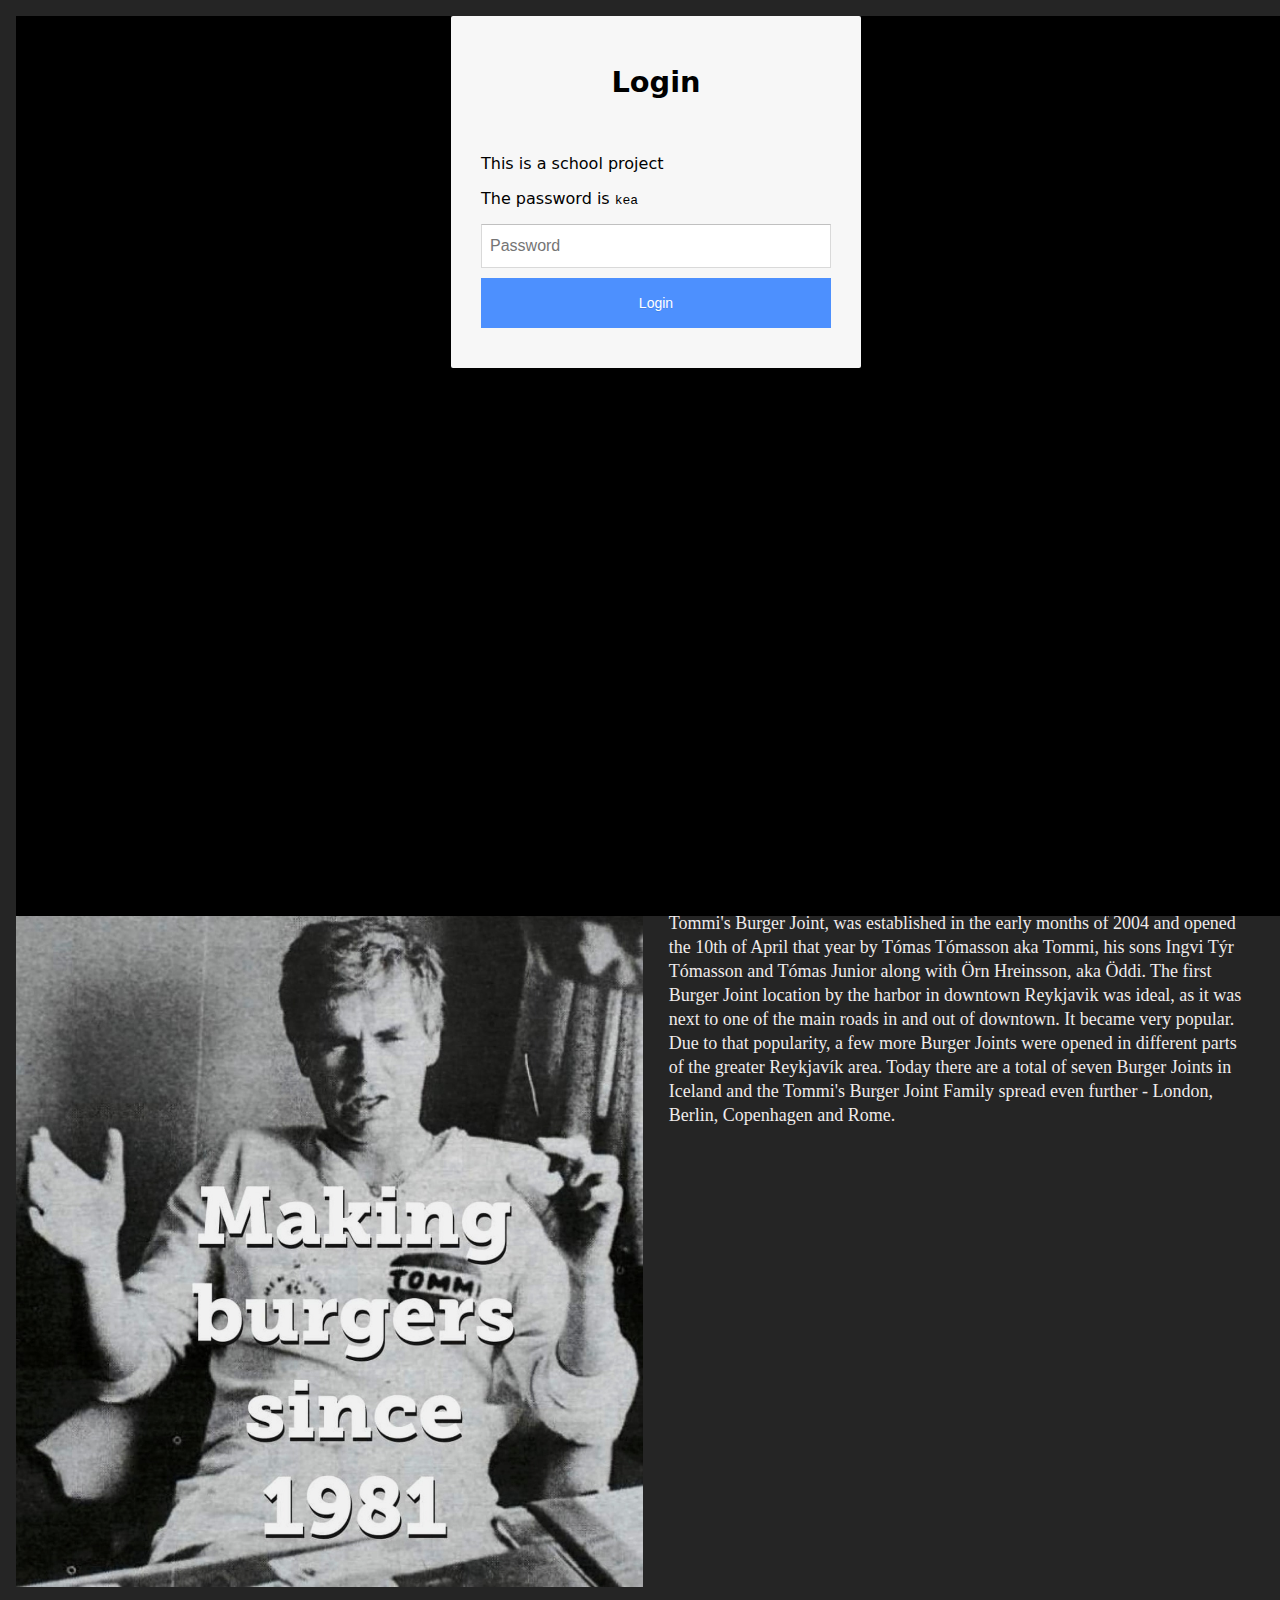
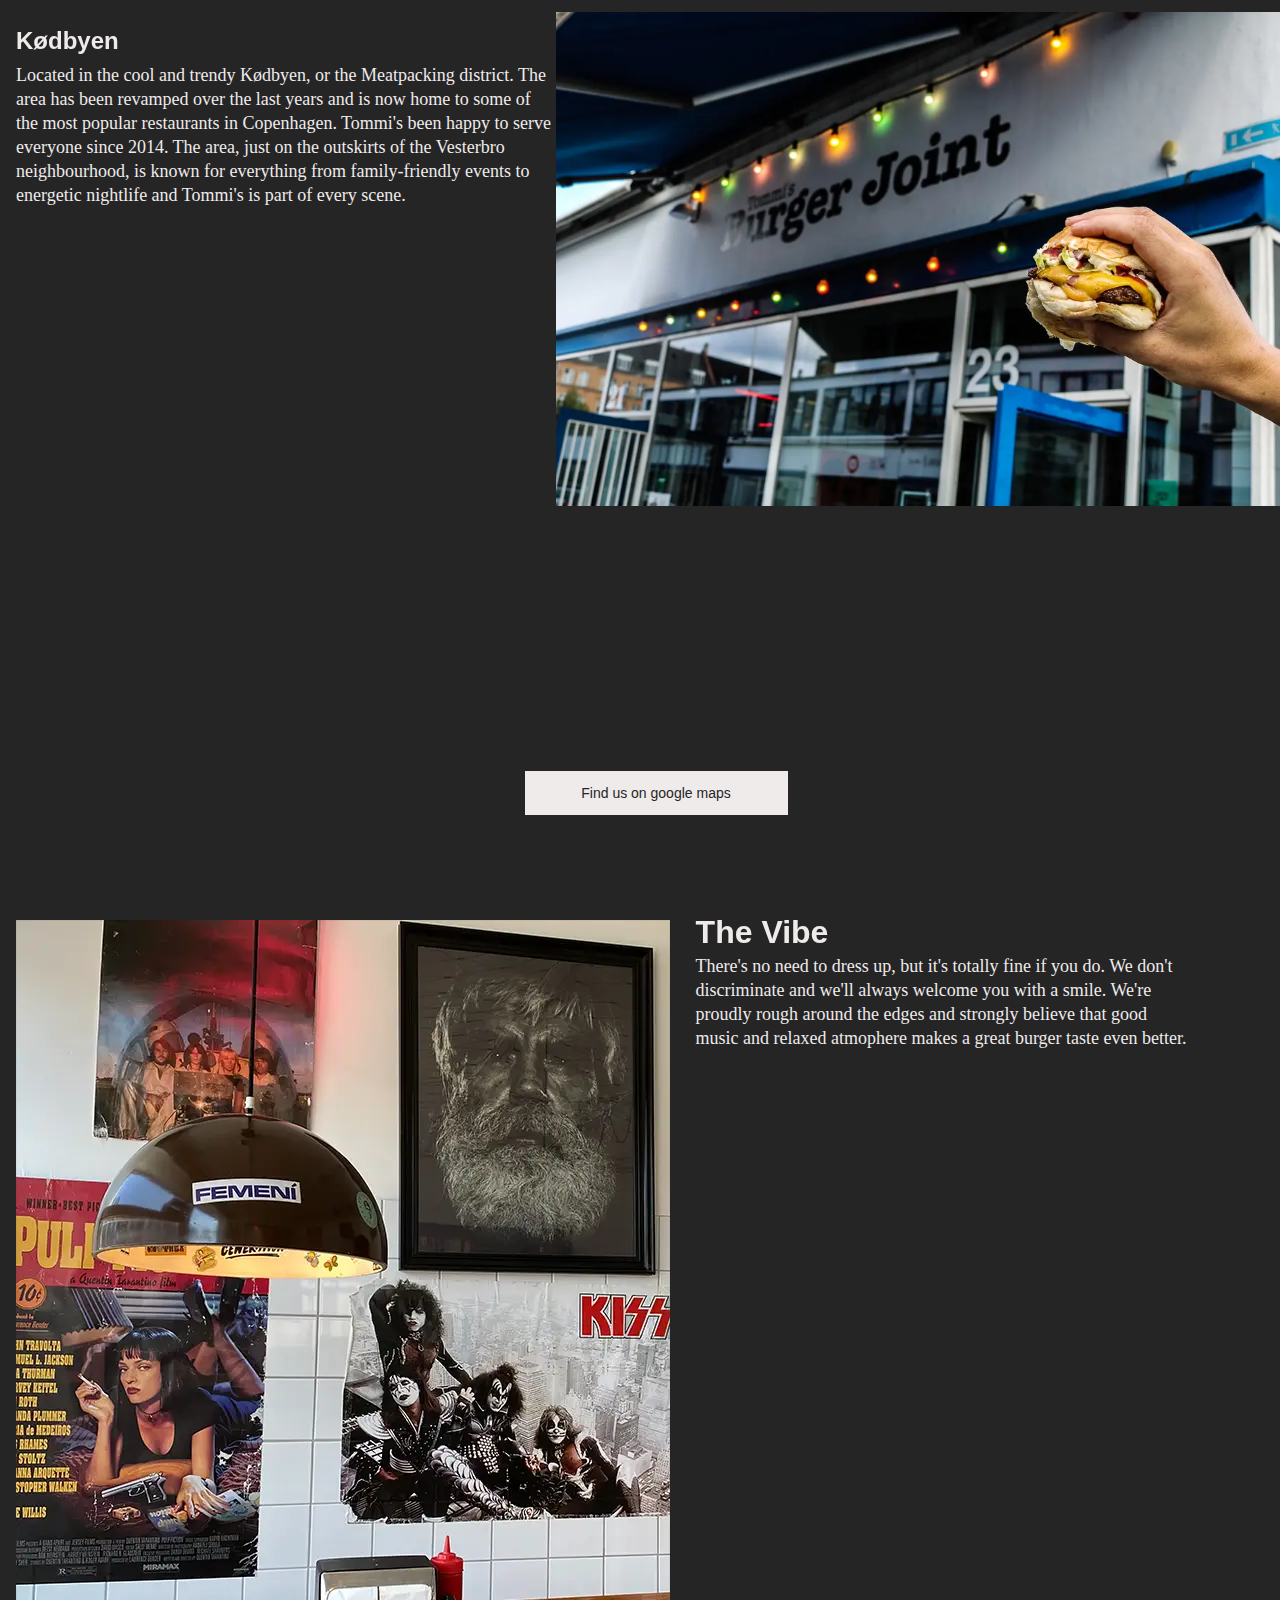
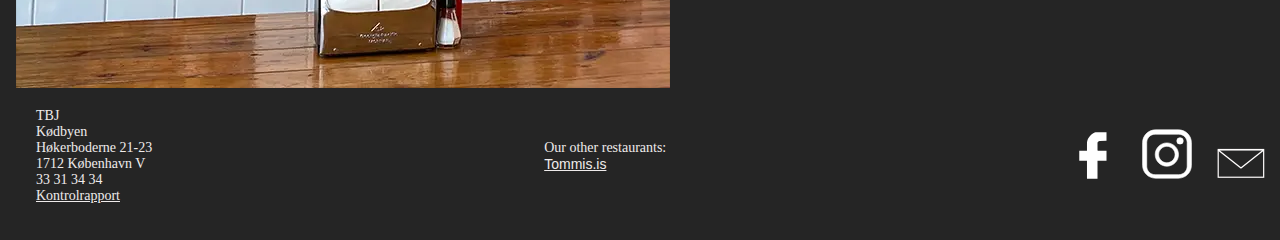
<file: about.html>
<!DOCTYPE html>
<html lang="en">
  <head>
    <meta charset="UTF-8" />
    <meta name="viewport" content="width=device-width, initial-scale=1.0" />
    <meta name="robots" content="noindex, nofollow" />
    <title>about</title>

    <link rel="stylesheet" href="styles/generel.css" />
    <link rel="stylesheet" href="styles/about.css" />
  </head>
  <body>
    <header>
    <nav>
      <div class="logo">
      <a href="">
        <img src="img/Tonni's_BugerJoint_logo63x61.png" alt="logo">
      </a>
      </div>


      <ul class="nav-links">
        <li class="navi" ><a href="menu.html">Menu</a></li>
        <li class="navi"><a href="contact.html">Contact</a></li>
        <li class="navi"><a href="about.html">About</a></li>
      </ul>
      
      <a href="https://burgerjoint.mealo.dk/"  class="ord_button">Order</a>
    </nav>
  
</header>

    <main>
      <div class="adresse">
        <h1>
          Høkerboderne 21-23 <br />
          1712 København V
        </h1>
      </div>

      <div class="carousel">
        <img class="image1" src="img/image00004.webp" alt="wall with pictures" />
        <img class="image2" src="img/image00005.webp" alt="pictur of a pulp fiction poster " />
        <img class="image3" src="img/image00011.webp" alt="wall with movie posters " />
        <img class="image4" src="img/image00007.webp" alt="chill corner with posters on the wall" />
        <img class="image5" src="img/image00010.webp" alt="poster of David Bowie" />
      </div>

      <section class="grid_1-1">
        <div class="col_1">
          <ul class="opening_time">
            <li>MONDAY</li>
            <li>TUESDAY</li>
            <li>WEDNESDAY</li>
            <li>THURSDAY</li>
            <li>FRIDAY</li>
            <li>SATURDAY</li>
            <li>SUNDAY</li>
          </ul>
        </div>
        <div class="col_2">
          <ul class="opening_time">
            <li>11:00-21:00</li>
            <li>11:00-21:00</li>
            <li>11:00-21:00</li>
            <li>11:00-21:00</li>
            <li>11:00-22:00</li>
            <li>11:00-22:00</li>
            <li>11:00-21:00</li>
          </ul>
        </div>
      </section>

      <section class="grid2_1-1">
        <div class="div_img">
          <img src="/images/photos/story.jpeg" alt="" />
        </div>
        <article class="div_text">
          <h1 class="h1_ourstory">Our Story</h1>
          Tommi's Burger Joint, was established in the early months of 2004 and opened the 10th of April that year by Tómas Tómasson aka Tommi, his sons Ingvi Týr Tómasson and Tómas Junior along with Örn Hreinsson, aka Öddi. The first Burger Joint location by the harbor in downtown Reykjavik was ideal, as it was next to one of the main roads in and out of downtown. It became very popular. Due to that popularity, a few more Burger Joints were opened in different parts of the greater Reykjavík area. Today there are a total of seven Burger Joints in Iceland and the Tommi's Burger Joint Family spread even further - London, Berlin, Copenhagen and Rome.
        </article>
      </section>

      <section class="grid3_1-1">
        <div class="div_img2">
          <img src="img/holdingburger.webp" alt="the front of Tonni's Burgerjoint" />
        </div>

        <article class="div_text2">
          <h1 class="h1_kødbyen">Kødbyen</h1>
          Located in the cool and trendy Kødbyen, or the Meatpacking district. The area has been revamped over the last years and is now home to some of the most popular restaurants in Copenhagen. Tommi's been happy to serve everyone since 2014. The area, just on the outskirts of the Vesterbro neighbourhood, is known for everything from family-friendly events to energetic nightlife and Tommi's is part of every scene.
        </article>
      </section>
      <div class="google_maps">
        <iframe src="https://www.google.com/maps/embed?pb=!1m18!1m12!1m3!1d2250.1916906667157!2d12.5580631!3d55.6682667!2m3!1f0!2f0!3f0!3m2!1i1024!2i768!4f13.1!3m3!1m2!1s0x46525311b33eedb7%3A0xb9e3acfe63e58e39!2sTommi&#39;s%20Burger%20Joint!5e0!3m2!1sda!2sdk!4v1716826180424!5m2!1sda!2sdk" width="600" height="450" style="border: 0" allowfullscreen="" loading="lazy" referrerpolicy="no-referrer-when-downgrade" title="Tonni's Burgerjoint location on google maps"></iframe>
      </div>
      <div class="maps_btn">
        <a href="https://www.google.com/maps/place/H%C3%B8kerboderne+21-23,+1712+K%C3%B8benhavn/@55.6682667,12.5580631,16z/data=!3m1!4b1!4m6!3m5!1s0x465253738e198ed7:0xf775d4688da53ada!8m2!3d55.6682667!4d12.5580631!16s%2Fg%2F11q2n9s8yg?entry=ttu" target="_blank">Find us on google maps</a>
      </div>

      <section class="grid4_1-1">
        <div class="div_img3">
          <img src="img/plakater_pulpfiction.webp" alt="indenfor i restauranten" />
        </div>
        <article class="div_text3">
          <h1 class="h1_Thevibe">The Vibe</h1>
          There's no need to dress up, but it's totally fine if you do. We don't discriminate and we'll always welcome you with a smile. We're proudly rough around the edges and strongly believe that good music and relaxed atmophere makes a great burger taste even better.
        </article>
      </section>
    </main>
    <footer>
      <div class="footer-content">
        <div class="contact-info">
          <p>
            TBJ<br />
            Kødbyen<br />
            Høkerboderne 21-23<br />
            1712 København V<br />
            33 31 34 34<br />
            <a href="https://www.findsmiley.dk/544944">Kontrolrapport</a>
          </p>
        </div>
        <div class="other-restaurants">
          <p>Our other restaurants:</p>
          <a href="https://tommis.is/" target="_blank">Tommis.is</a><br />
          <a href=""></a>
          <a href=""></a>
        </div>
        <div class="social-media">
          <a href="https://www.facebook.com/hamborgarabullan" target="_blank"><img src="img/Facebook.svg" alt="Facebook" /></a>
          <a href="https://www.instagram.com/tommisburgerjoint" target="_blank"><img src="img/Instagram.svg" alt="Instagram" /></a>
          <a href="contact.html"><img src="img/mail.svg" alt="Email" /></a>
        </div>
      </div>
    </footer>
    <script src="js/login.js"></script>
  </body>
</html>
</file>
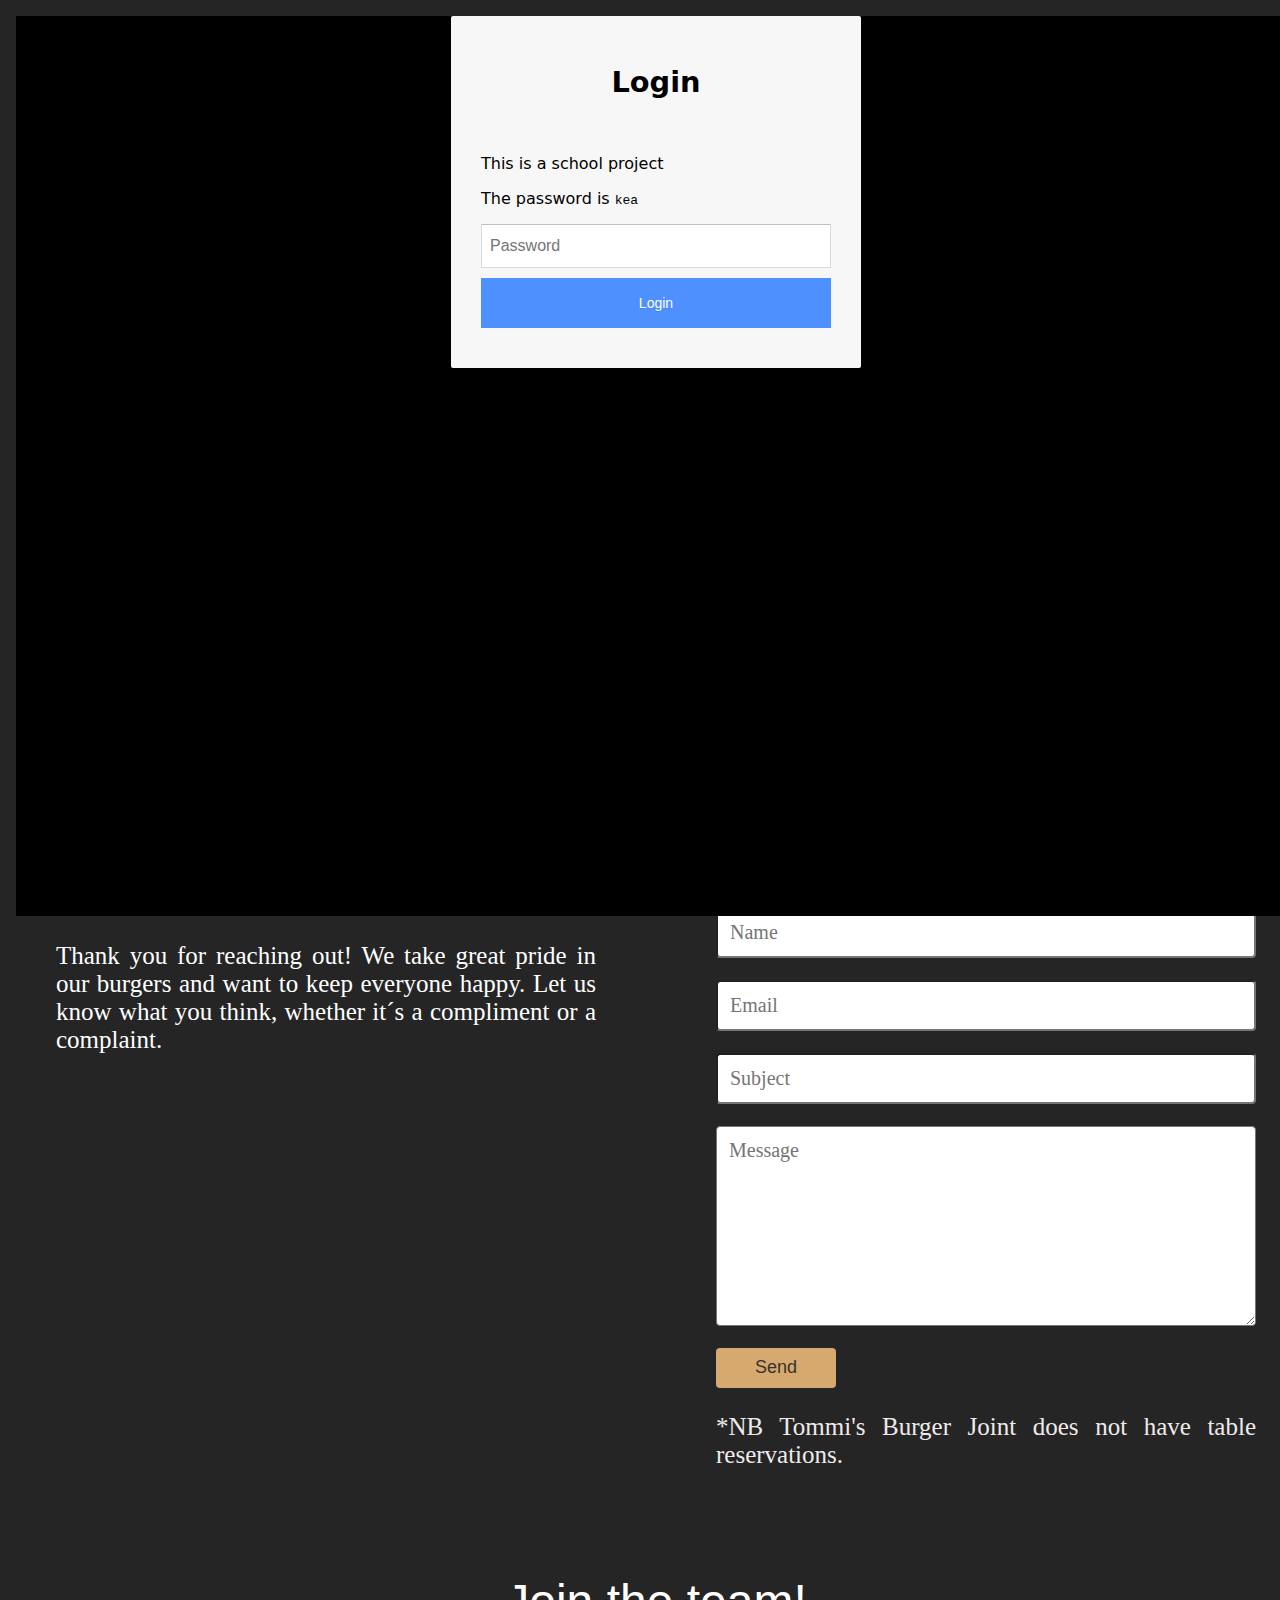
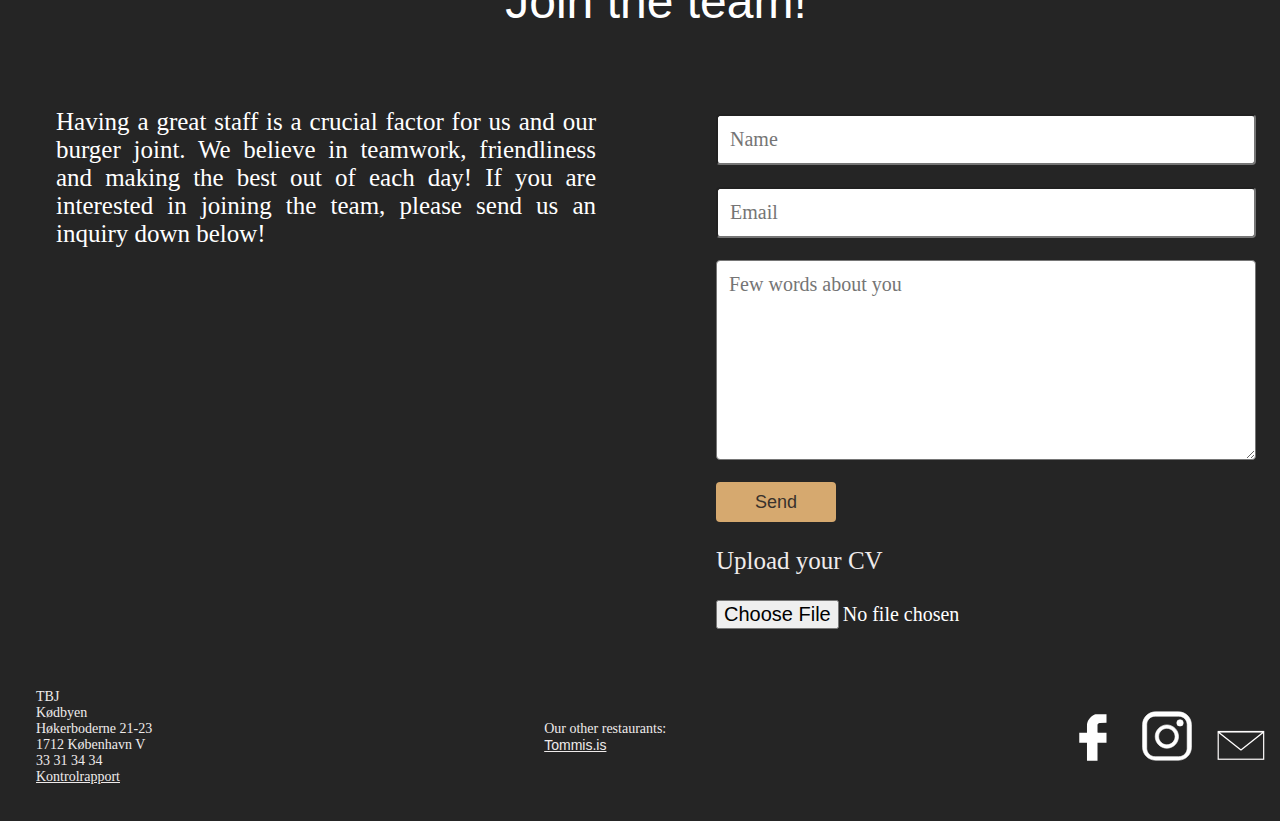
<file: contact.html>
<!DOCTYPE html>
<html lang="en">
  <head>
    <meta charset="UTF-8" />
    <meta name="viewport" content="width=device-width, initial-scale=1.0" />
    <meta name="robots" content="noindex, nofollow" />
    <link rel="stylesheet" href="styles/generel.css" />
    <link rel="stylesheet" href="styles/contact.css" />
    
    <title>Contact</title>
   
    
  </head>
  <body>
    <main>
      <header>
        <nav>
          <div class="logo">
          <a href="index.html">
            <img src="img/Tonni's_BugerJoint_logo63x61.png" alt="logo">
          </a>
          </div>
  
          <ul class="nav-links">
            <li class="navi" ><a href="menu.html">Menu</a></li>
            <li class="navi"><a href="contact.html">Contact</a></li>
            <li class="navi"><a href="about.html">About</a></li>
          </ul>
          
          <a href="https://burgerjoint.mealo.dk/" target="_blank"   class="ord_button">Order</a>
        </nav>
      </header>
      <div class="kontaktimg">
        <img src="images/photos/contact.webp" class="contactphoto" alt="posters restaurant" />
        <h1>We want to hear<br />
           from you!</h1>
      </div>
      <h2>Contact us</h2>
      <section class="grid_1-1">
       <div class="kontakt">
          <h5>Thank you for reaching out! We take great pride in our burgers and want to keep everyone happy. Let us know what you think, whether it´s a compliment or a complaint.</h5>
        </div>
        <div class="kontakt">
          <form action="action_page.php">
            <label for="name"></label>
            <input type="text" id="name" name="name" placeholder="Name" />

            <label for="email"></label>
            <input type="text" id="email" name="email" placeholder="Email" />

            <label for="Subject"></label>
            <input type="text" id="Subject" name="Subject" placeholder="Subject" />

            <label for="message"></label>
            <textarea id="message" name="Message" placeholder="Message" style="height: 200px"></textarea>

            <input type="send" value="Send" />
          </form>
          <h3>*NB Tommi's Burger Joint does not have table reservations.</h3>
        </div>
      </section>
      <h2>Join the team!</h2>
      <section class="grid_1-1">
        <div class="kontakt">
        </h5>Having a great staff is a crucial factor for us and our burger joint. We believe in teamwork, friendliness and making the best out of each day! If you are interested in joining the team, please send us an inquiry down below!</h5>
        </div>
        <div class="kontakt">
          <form action="action_page.php">
            <label for="name"></label>
            <input type="text" id="name" name="name" placeholder="Name" />

            <label for="email"></label>
            <input type="text" id="email" name="email" placeholder="Email" />

            <label for="message"></label>
            <textarea id="message" name="Message" placeholder="Few words about you" style="height: 200px"></textarea>

            <input type="send" value="Send" />
          </form>

          <h3>Upload your CV</h3>
          <form action="/action_page.php"><input type="file" id="myFile" name="filename" class="send-button" id="sendButton" /></form>
        </div>
      </section>
    </main>
    <footer>
      <div class="footer-content">
        <div class="contact-info">
          <p>
            TBJ<br />
            Kødbyen<br />
            Høkerboderne 21-23<br />
            1712 København V<br />
            33 31 34 34<br />
            <a href="https://www.findsmiley.dk/544944" target="_blank">Kontrolrapport</a>
          </p>
        </div>
        <div class="other-restaurants">
          <p>Our other restaurants:</p>
          <a href="https://tommis.is/" target="_blank">Tommis.is</a><br />
          <a href=""></a>
          <a href=""></a>
        </div>
        <div class="social-media">
          <a href="https://www.facebook.com/hamborgarabullan" target="_blank"><img src="img/Facebook.svg" alt="Facebook" /></a>
          <a href="https://www.instagram.com/tommisburgerjoint" target="_blank"><img src="img/Instagram.svg" alt="Instagram" /></a>
          <a href="contact.html"><img src="img/mail.svg" alt="Email" /></a>
        </div>
      </div>
    </footer>
  </body>
  <script src="js/login.js"></script>
</html>
</file>
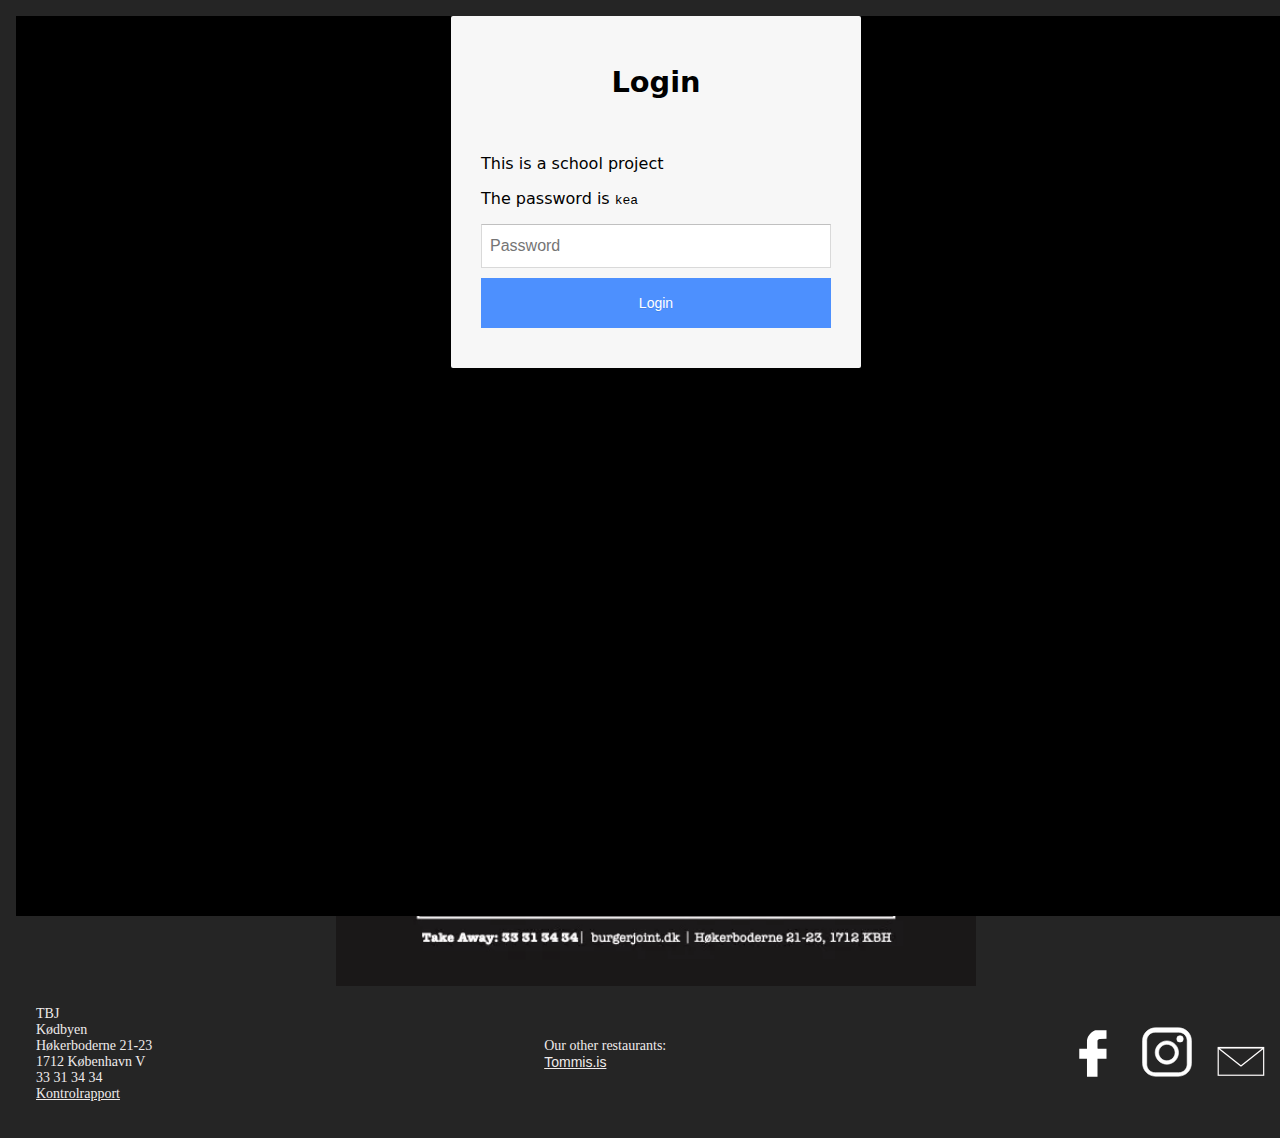
<file: menu.html>
<!DOCTYPE html>
<html lang="en">
  <head>
    <meta charset="UTF-8" />
    <meta name="viewport" content="width=device-width, initial-scale=1.0" />
    <meta name="robots" content="noindex, nofollow" />
    <link rel="stylesheet" href="styles/generel.css" />
    <link rel="stylesheet" href="styles/menu.css" />
    <title>Menu</title>

  </head>
  <body>
    <main>
      <header>
        <nav>
          <div class="logo">
          <a href="index.html">
            <img src="img/Tonni's_BugerJoint_logo63x61.png" alt="logo">
          </a>
          </div>
    
          <ul class="nav-links">
            <li class="navi" ><a href="menu.html">Menu</a></li>
            <li class="navi"><a href="contact.html">Contact</a></li>
            <li class="navi"><a href="about.html">About</a></li>
          </ul>
          
          <a href="https://burgerjoint.mealo.dk/" target="_blank" class="ord_button">Order</a>
        </nav>
      </header>
      <div class="menuen">
        <img src="img/menu.webp" class="menuphoto" alt="menu" />
      </div>
    </main>
  </body>
  <footer>
    <div class="footer-content">
      <div class="contact-info">
        <p>
          TBJ<br />
          Kødbyen<br />
          Høkerboderne 21-23<br />
          1712 København V<br />
          33 31 34 34<br />
          <a href="https://www.findsmiley.dk/544944" target="_blank">Kontrolrapport</a>
        </p>
      </div>
      <div class="other-restaurants">
        <p>Our other restaurants:</p>
        <a href="https://tommis.is/" target="_blank">Tommis.is</a><br />
        <a href=""></a>
        <a href=""></a>
      </div>
      <div class="social-media">
        <a href="https://www.facebook.com/hamborgarabullan" target="_blank"><img src="img/Facebook.svg" alt="Facebook" /></a>
        <a href="https://www.instagram.com/tommisburgerjoint" target="_blank"><img src="img/Instagram.svg" alt="Instagram" /></a>
        <a href="contact.html"><img src="img/mail.svg" alt="Email" /></a>
      </div>
    </div>
  </footer>
</body>
  <script src="js/login.js"></script>
</html>
</file>
<file: styles/generel.css>
body{
    margin:16px;
    width: 100%;
    height: 100%;
    background-color: var(--clr-prim-black);
}

html{
/************************Farver**********************************/
--clr-prim-brown: #b49772;
--clr-prim-lightGrey: #efebeb;
--clr-prim-darkGrey: #878582;
--clr-prim-black: #252525;

/*************************color Tints****************************/
--clr-tint-brown1: #BBA180;
--clr-tint-brown2: #C3AC8E;
--clr-tint-brown3: #CBB69C;
--clr-tint-brown4: #D2C1AA;
--clr-tint-brown5: #D9CBB8;
--clr-tint-brown6: #E1D5C7;
--clr-tint-brown7: #E9E0D5;
--clr-tint-brown8: #F0EAE3;
--clr-tint-brown9: #F7F5F1;

--clr-tint-grey1: #93918F;
--clr-tint-grey2:  #9F9D9B;
--clr-tint-grey3: #ABA9A8;
--clr-tint-grey4: #B7B6B4;
--clr-tint-grey5: #C3C2C1;
--clr-tint-grey6: #CFCECD;
--clr-tint-grey7: #DBDADA;
--clr-tint-grey8: #E7E7E6;
--clr-tint-grey9: #F3F3F3;

--clr-tint-black1: #3B3B3B;
--clr-tint-black2: #515151;
--clr-tint-black3: #666666;
--clr-tint-black4: #7C7C7C;
--clr-tint-black5: #929292;
--clr-tint-black6: #A8A8A8;
--clr-tint-black7: #BEBEBE;
--clr-tint-black8: #D3D3D3;
--clr-tint-black9: #E9E9E9;

/*************************color shades****************************/
--clr-shades-brown1: #9A7E59;
--clr-shades-brown2: #81643F;
--clr-shades-brown3: #684B26;
--clr-shades-brown4: #4E310C;
--clr-shades-brown5: #351800;

--clr-shades-grey1: #D5D1D1;
--clr-shades-grey2: #BCB8B8;
--clr-shades-grey3: #A29E9E;
--clr-shades-grey4: #898585;
--clr-shades-grey5: #706C6C;
--clr-shades-grey6: #565252;

--clr-shades-black1: #0C0C0C;


/*************************Font-family****************************/
--ff-main: "margot", sans-serif;  
--ff-second: "coranto-2", serif;
--ff-footer: "inter-variable", sans-serif;

/*************************Fonts weights****************************/
--fw-regular:400;
--fw-bold:700;
/*************************Kun for Inter-variable*******************/
--fw-900:900;
--fw-800:800;
--fw-700:700;
--fw-600:600;
--fw-500:500;
--fw-400:400;
--fw-300:300;
--fw-200:200;
--fw-100:100;
/*************************Fonts size****************************/
--size-56px:3.5rem;
--size-48px:3rem;
--size-32px:2rem;
--size-24px:1.5rem;
--size-20px:1.25rem;
--size-18px:1.125rem;
--size-16px:1rem;
--size-14px:0.875rem;
--size-12px:0.75rem;

/*************************line heigt****************************/
--lineheight-64px:4rem;
--lineheight-52px:3.5rem;
--lineheight-36px:2.25rem;
--lineheight-28px:1.75rem;
--lineheight-24px:1.5rem;
--lineheight-20px:1.25rem;
--lineheight-16px:1rem;
}





h1,h2,h3,h4{
    color: var(--clr-prim-lightGrey);
    font-family: var(--ff-main);
}

h1{
    font-size: var(--size-32px);
}

h2{
    font-size: var(--size-24px);
}

h3{
    font-size: var(--size-20px);
}

h4{
    font-size: var(--size-16px);
}

p{
font-weight: var(--fw-regular);
font-family: var(--ff-second);
font-size: var(--size-14px);
color: var(--clr-prim-lightGrey);
}

 video{
    display: block;
    max-width: 100%;
} 




/* footer{
    font-family: var(--ff-footer);
    font-weight: var(--fw-400);
    font-size: var(--size-14px);
    color: var(--clr-prim-lightGrey);
} */



/*Generel stylling af header og footer*/
/*HEADER*/



.logo{
    position:relative;
    float: left;
    width: fit-content;
    
}
nav{
    display: flex;
    justify-content: space-between;
    align-items: center;
}


nav ul{
  
  display:flex;
  justify-content: space-evenly;

}

 .nav-links{
    /* border: solid red; */
   /* z-index: 10; */
    list-style: none;
    cursor: pointer;
    display: flex;
    gap: 75px;

    padding: 5px;
    margin: auto;

    font-family: var(--ff-main);
    font-size: var(--size-18px);
    color: var(--clr-prim-lightGrey);
} 

.navi:hover{
    text-decoration: underline;
}

.navi a{
    /* border: solid orange; */
    text-decoration: none;

}

.ord_button{
    /* border: solid orange; */
    background-color: var(--clr-prim-brown);
    font-family: var(--ff-main);
    text-decoration: none;



    display: inline-block;
    width:fit-content;
    height: fit-content; 
    text-align: center;
    cursor: pointer;

    padding: 10px;
    margin: auto;


}

.order{
    padding-top: 0;
    display: flex;
    position: relative;
    width: fit-content;  
    margin-right: 20px; 
}

.ord_button:hover{
    background-color: var(--clr-tint-brown3);

}
.ord_button:active{
    background-color: var(--clr-shades-brown2);
}















/*FOOTER*/

a{
    color:var(--clr-prim-lightGrey);
}
footer{
    padding: 20px;
    font-family: var(--ff-footer);
    font-weight: var(--fw-400);
    font-size: var(--size-14px);
}
.footer-content{
    display: flex;
    flex-direction: column;
    align-items: center;
    text-align: center;
}
.contact-info, .other-restaurants, .social-media {
    margin-bottom: 20px;
}
.contact-info p, .other-restaurants p {
margin: 0;
}
.social-media a {
margin: 0 10px;
}
.social-media img{
    width: 50px;
    height: 50px;
}
@media(min-width : 600px){
.footer-content{
    flex-direction: row;
    justify-content: space-between;
    text-align: left;
}
.contact-info, .other-restaurants, .social-media{
    margin-bottom: 0;
}
}
</file>
<file: styles/about.css>
/*Test af footer*/

/****/



   
.image1, .image2, .image3, .image4, .image5{
    padding-left: 2%;
    padding-right: 2%;
}


.carousel{
    width: 100%;
    height: 25rem;
    border-radius: 1rem;

    overflow-x: auto;
    overflow-y: hidden;

    
}

.carousel{
    display: flex;
}

.carousel>img{
    flex: 0 0 100%;
    height: 100%;
    object-fit: cover;
}

.carousel{
    position: relative;
}
.carousel{
    position: sticky;
    left:0;
}

.carousel{
    scroll-snap-type:x mandatory;
}

.carousel>img{
scroll-snap-align: start;
}

/*styling af tekst*/
.adresse{
    position: relative;
    display: flex;
    justify-content: center;
    text-align: center;
}

.grid_1-1{
    display: grid;
    grid-template-columns: repeat(2, 1fr);
    background-color: var(--clr-prim-brown);
    font-family: var(--ff-main);
    font-size: var(--size-16px);
    line-height: var(--lineheight-24px);

    margin-top: 25px;
}




.h1_ourstory, .h1_Thevibe, .h1_kødbyen{
    position: relative;
    display: flex;
    justify-content: center;
    font-size: var(--size-24px);
    margin-bottom: 2%;
}


.div_img img{
    display: block;
    width: 100%;
    height: 100%;
    object-fit: cover;
}


.div_text, .div_text2, .div_text3{
font-family: var(--ff-second);
color: var(--clr-prim-lightGrey);
font-weight: var(--fw-regular);
font-size: var(--size-16px);
width: 45ch;
line-height: var(--lineheight-24px);
padding: 5%;

}


.opening_time{
    list-style-type: none;
}


/**Google_maps**/
.google_maps{
 display: flex;
 zoom: 50%;
 width: auto;
 overflow: hidden;
}

iframe{
    width: 100%;
}

.maps_btn{
    display: flex;
    justify-content: center;
    margin-bottom:8%;
    margin-top: 2%;
}

 .maps_btn a:link{
    position: relative;
    display: flex;
    justify-content: center;
    align-items: center;
    font-family: var(--ff-main);
    font-weight: var(--fw-regular);
    font-size: var(--size-14px);
}
.maps_btn a:link{
    color: var(--clr-prim-black);
    text-decoration: none;
}
.maps_btn a:link{
    width: 200px;
    height: 36px;
    border: 2px solid var(--clr-prim-black);
    background-color: var(--clr-prim-lightGrey);
}
.maps_btn a:hover{
    background-color: var(--clr-tint-grey3);
    text-decoration: underline;
}

.maps_btn a:active{
    background-color: var(--clr-tint-grey1);
}


.div_img2 img{
    width: 100%;
    height: 100%;
    object-fit: cover;
}

.div_text2, .div_text3{
 margin-top:0;
}


/****Media quaries for desktop****/

@media(min-width: 1200px){

    /*Section 3 */
    .grid2_1-1{
        display: grid;
        grid-template-columns: 0.5fr 0.5fr;
        margin-top: 2%;
        column-gap: 2%;
        height: 80%;
        overflow: hidden;
    }
    .div_text{
        display: grid;
        grid-column: 2;
        grid-row: 1;
        width: 65ch;
        height: fit-content;
        justify-content: center;
        padding-top:10%;
        padding-left: 0;
        column-gap: 0;
        font-size: var(--size-18px);
    }
    .h1_ourstory{
        display: inline-block;
        height: fit-content;
        grid-column: 2;
        position: absolute;
        grid-row: 1;
        margin-top: -3%;
        column-gap: 1rem;
        font-size: var(--size-32px);
    }

    
  

    .div_img {
        display: grid;
        grid-column: 1;
        height: 100%;
        width: 100%;
        column-gap: 0.5rem;
     }
    
/*section 4*/
.grid3_1-1{
    /* border: 3px solid red; */
    display: grid;
    grid-template-columns: 1fr 2fr;
    margin-top:2%;
    margin-bottom: 2%;
    width: 100%;
    column-gap: 0;
    
}


.div_text2{
    display: grid;
    grid-column: 1;
    grid-row: 1;
    padding: 0;
    width: 60ch;
    height: fit-content;
    font-size: var(--size-18px);
}

.div_img2{
    display: grid;
    grid-column: 2;
    width: fit-content;
}
.h1_kødbyen h1{
    margin:0;
    font-size: var(--size-32px);
}
.h1_kødbyen{
    /* border: 3px solid red; */
        width: fit-content;
        grid-column: 1;
        grid-row: 1;
        position: relative;
        padding-right:0;
        margin-bottom:2%; 
}

/*****************Section 5 google maps****************/


.maps_btn a:link{
    width: 263px;
    height: 44px;
    border: 2px solid var(--clr-prim-black);
    background-color: var(--clr-prim-lightGrey);
}
.maps_btn{
    display: flex;
    justify-content: center;
    margin-bottom:8%;
    margin-top: 0;
}


.maps_btn{
    display: flex;
    justify-content: center;
    padding-top:1%;
    font-family: var(--ff-main);
    font-weight: var(--fw-regular);
    font-size: var(--size-18px);
}










/*****************Section 6 the vibe****************/
.grid4_1-1{
    display: grid;
    grid-template-columns: 1fr 1fr;
    column-gap: 2% ;
}
.div_img3{
    display: grid;
    grid-column: 1;
    width: fit-content;
    height: 100%;
    margin: 0;
}

.h1_Thevibe{
    font-size: var(--size-32px);
    justify-content: left;
    margin-top: 0;
    height: fit-content;
    margin-bottom: 2%;
}




.div_text3{
    display: grid;
    grid-column: 2;
    grid-row: 1;
    height: fit-content;
    width: 55ch;
    margin: 0;
    padding-top: 0;
    padding-left: 0;
    font-size: var(--size-18px);
}

}
</file>
<file: styles/contact.css>
.kontakt,
h2 {
  font-family: margot, sans-serif;
  font-style: normal;
  font-weight: 400;
  font-size: 48px;
  color: white;
  text-align: center;
}

.kontakt,
h3 {
  font-family: coranto-2, serif;
  font-style: normal;
  font-weight: 400;
  font-size: 25px;
}

.kontakt,
h5 {
  font-family: coranto-2, serif;
  font-style: normal;
  font-weight: 400;
  font-size: 25px;
  text-align: justify;
}

img.contactphoto {
  max-width: 100%;
  max-height: 100%;
  object-fit: cover;
}

img.contactphoto,
h1 {
  grid-column: 1 / span 1;
  grid-row: 1 / span 1;
  align-self: center;
  font-family: margot, sans-serif;
  font-style: normal;
  font-weight: 400;
  font-size: 64px;
  text-align: center;
}

.kontaktimg {
  display: grid;
  width: 100%;
}

input[type="text"],
select,
textarea {
  width: 100%;
  padding: 12px;
  border-radius: 4px;
  box-sizing: border-box;
  margin-top: 6px;
  margin-bottom: 16px;
  resize: vertical;
}

input[type="text"],
input[type="file"],
textarea {
  font-family: coranto-2, serif;
  font-style: normal;
  font-weight: 400;
  font-size: 20px;
}

input[type="send"] {
  background-color: #d6a96f;
  color: #39322c;
  padding: 5px 10px;
  width: 100px;
  height: 30px;
  border: none;
  border-radius: 4px;
  cursor: pointer;
  font-family: margot, sans-serif;
  font-style: normal;
  font-weight: 400;
  font-size: 18px;
  border: #252525;
  text-align: center;
}

.kontakt {
  margin: 40px;
}

form {
  font-family: coranto-2, serif;
  font-style: normal;
  font-weight: 400;
  font-size: 24px;
}

@media (min-width: 800px) {
  .grid_1-1 {
    display: grid;
    grid-template-columns: 1fr 1fr;
    gap: 40px;
  }
}
</file>
<file: styles/menu.css>
@media (min-width: 390px) {
}
img.menuphoto {
  max-width: 100%;
  max-height: 100%;
  object-fit: cover;
  display: block;
  margin-left: auto;
  margin-right: auto;
  width: 50%;
}
</file>
